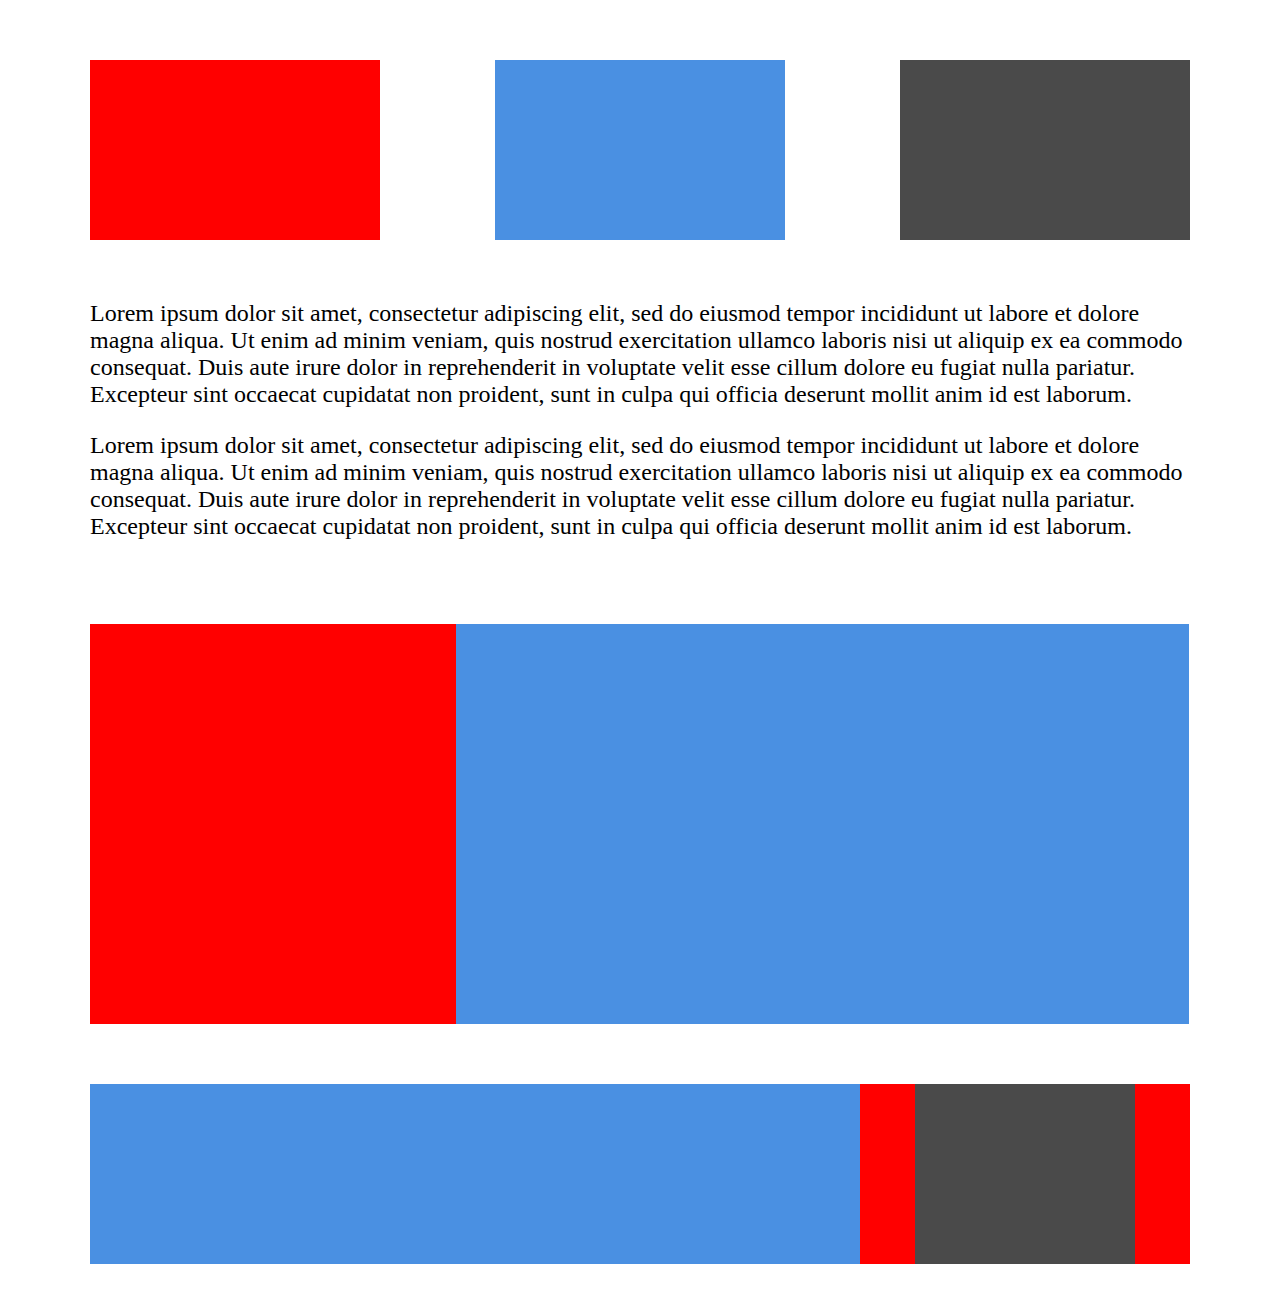
<file: first/index.html>
<!DOCTYPE html>
<html>
    <head>
        <meta charset="utf-8">
        <title></title>
        <link rel="stylesheet" href="style.css">
    </head>
    <body>
        <div class="container">
            <div class="header-box box-red">

            </div>
            <div class="header-box box-blue">

            </div>
            <div class="header-box box-gray">

            </div>
        </div>
        <div class="container2">
            <div>
                <p>
                    Lorem ipsum dolor sit amet, consectetur adipiscing elit, sed do eiusmod tempor incididunt ut labore et dolore magna aliqua. Ut enim ad minim veniam, quis nostrud exercitation ullamco laboris nisi ut aliquip ex ea commodo consequat. Duis aute irure dolor in reprehenderit in voluptate velit esse cillum dolore eu fugiat nulla pariatur. Excepteur sint occaecat cupidatat non proident, sunt in culpa qui officia deserunt mollit anim id est laborum.
                </p>
            </div>

            <div>
                <p>
                    Lorem ipsum dolor sit amet, consectetur adipiscing elit, sed do eiusmod tempor incididunt ut labore et dolore magna aliqua. Ut enim ad minim veniam, quis nostrud exercitation ullamco laboris nisi ut aliquip ex ea commodo consequat. Duis aute irure dolor in reprehenderit in voluptate velit esse cillum dolore eu fugiat nulla pariatur. Excepteur sint occaecat cupidatat non proident, sunt in culpa qui officia deserunt mollit anim id est laborum.
                </p>
            </div>
        </div>
        <div class="container3">
            <div class="body-box1 box-red">

            </div>
            <div class="body-box2 box-blue">

            </div>
        </div>
        <div class="footer-container">
            <div class="box-blue footer-box1">

            </div>
            <div class="box-red footer-box2">

            </div>
            <div class="box-gray footer-box3">

            </div>
            <div class="box-red footer-box4">

            </div>
        </div>
    </body>
</html>
</file>
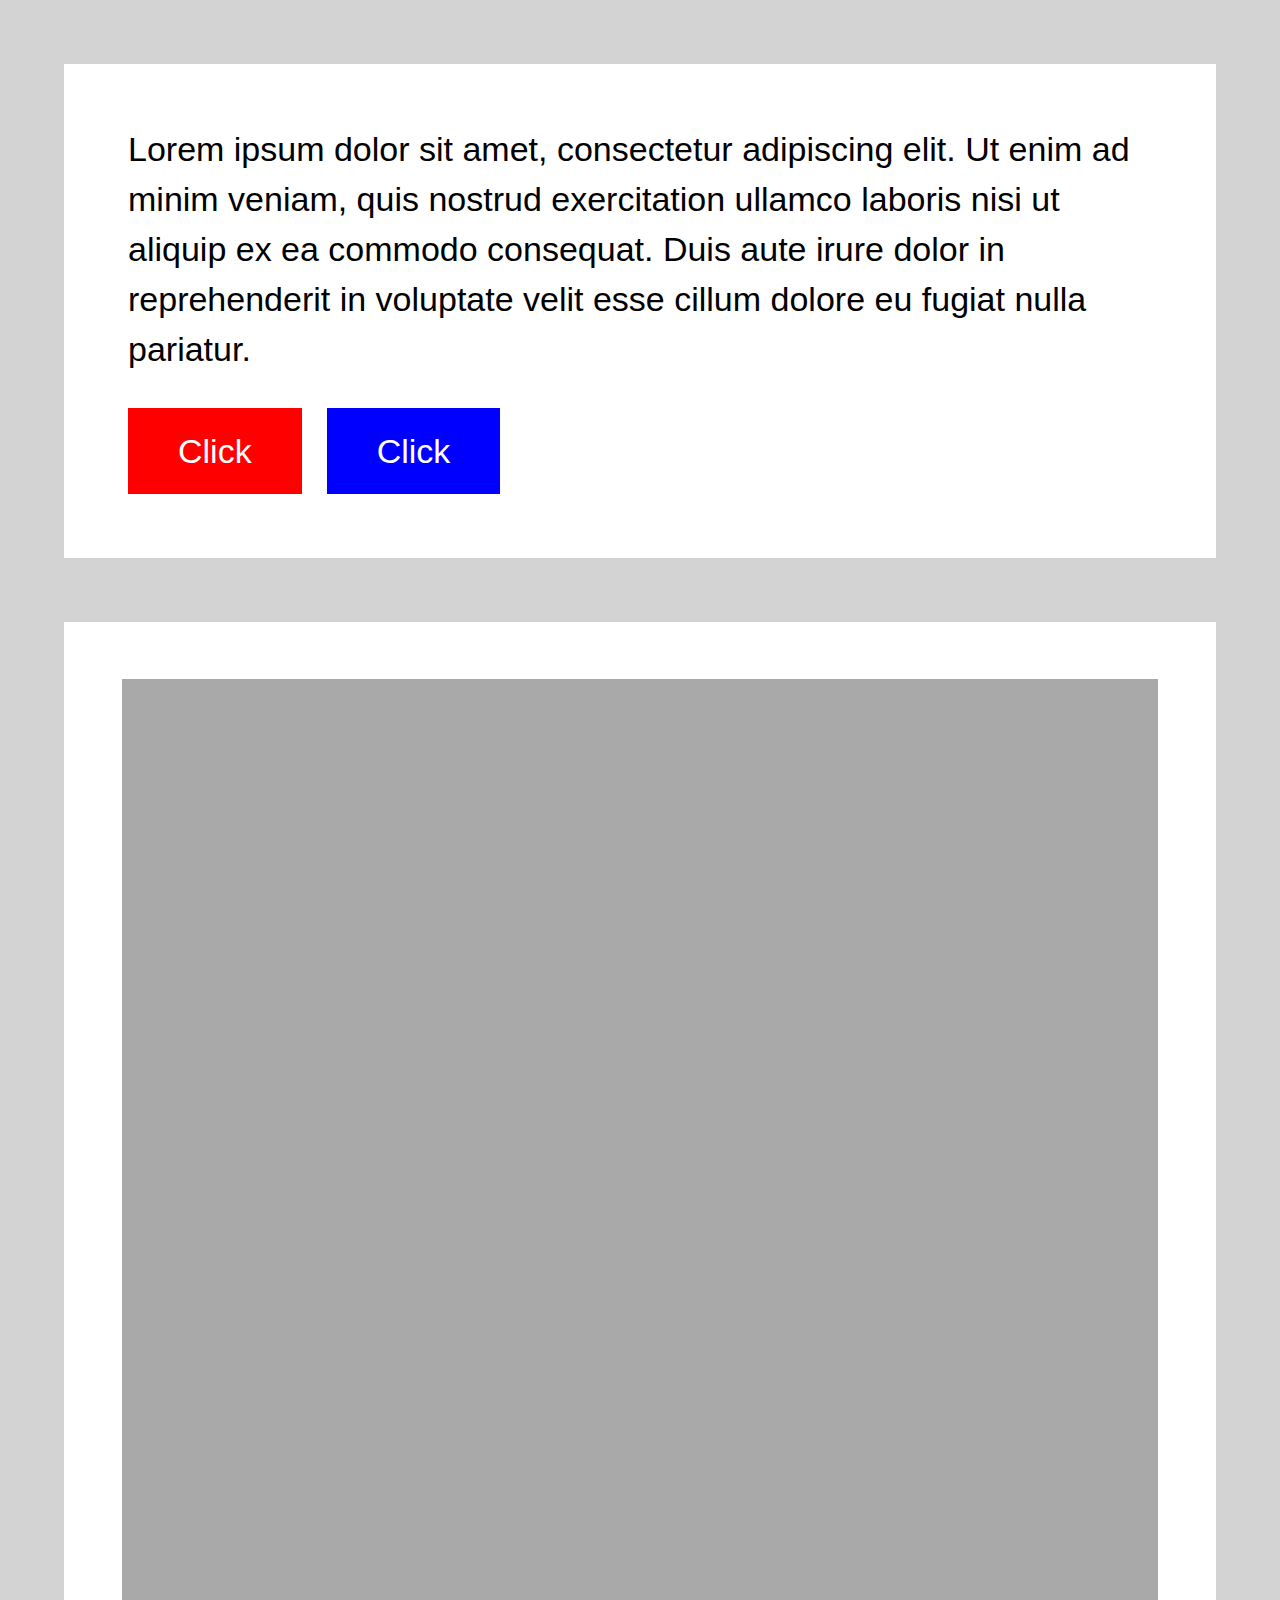
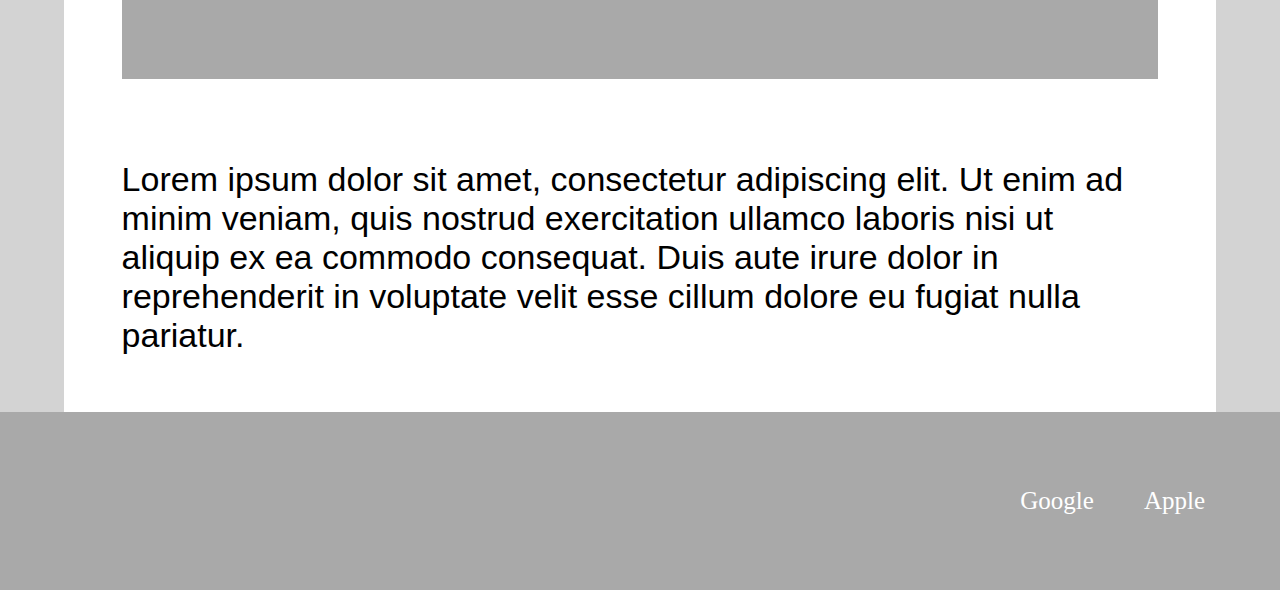
<file: second/index.html>
<!DOCTYPE html>
<html>
    <head>
        <meta charset="utf-8">
        <title></title>
        <link rel="stylesheet" href="style.css">
    </head>
    <body>
        <div class="headContainer">
            <p>
                Lorem ipsum dolor sit amet, consectetur adipiscing elit. Ut enim ad minim veniam, quis nostrud exercitation ullamco laboris nisi ut aliquip ex ea commodo consequat. Duis aute irure dolor in reprehenderit in voluptate velit esse cillum dolore eu fugiat nulla pariatur.
            </p>
            <div class="redClick">
                Click
            </div>
            <div class="blueClick">
                Click
            </div>
        </div>
        <div class="bodyContainer">
            <div class="imgBox">

            </div>
            <div class="textBox">
                Lorem ipsum dolor sit amet, consectetur adipiscing elit. Ut enim ad minim veniam, quis nostrud exercitation ullamco laboris nisi ut aliquip ex ea commodo consequat. Duis aute irure dolor in reprehenderit in voluptate velit esse cillum dolore eu fugiat nulla pariatur.
            </div>

        </div>
        <div class="footerContainer">
            <p>
                Apple
            </p>
            <p>
                Google
            </p>

        </div>
    </body>
</html>
</file>
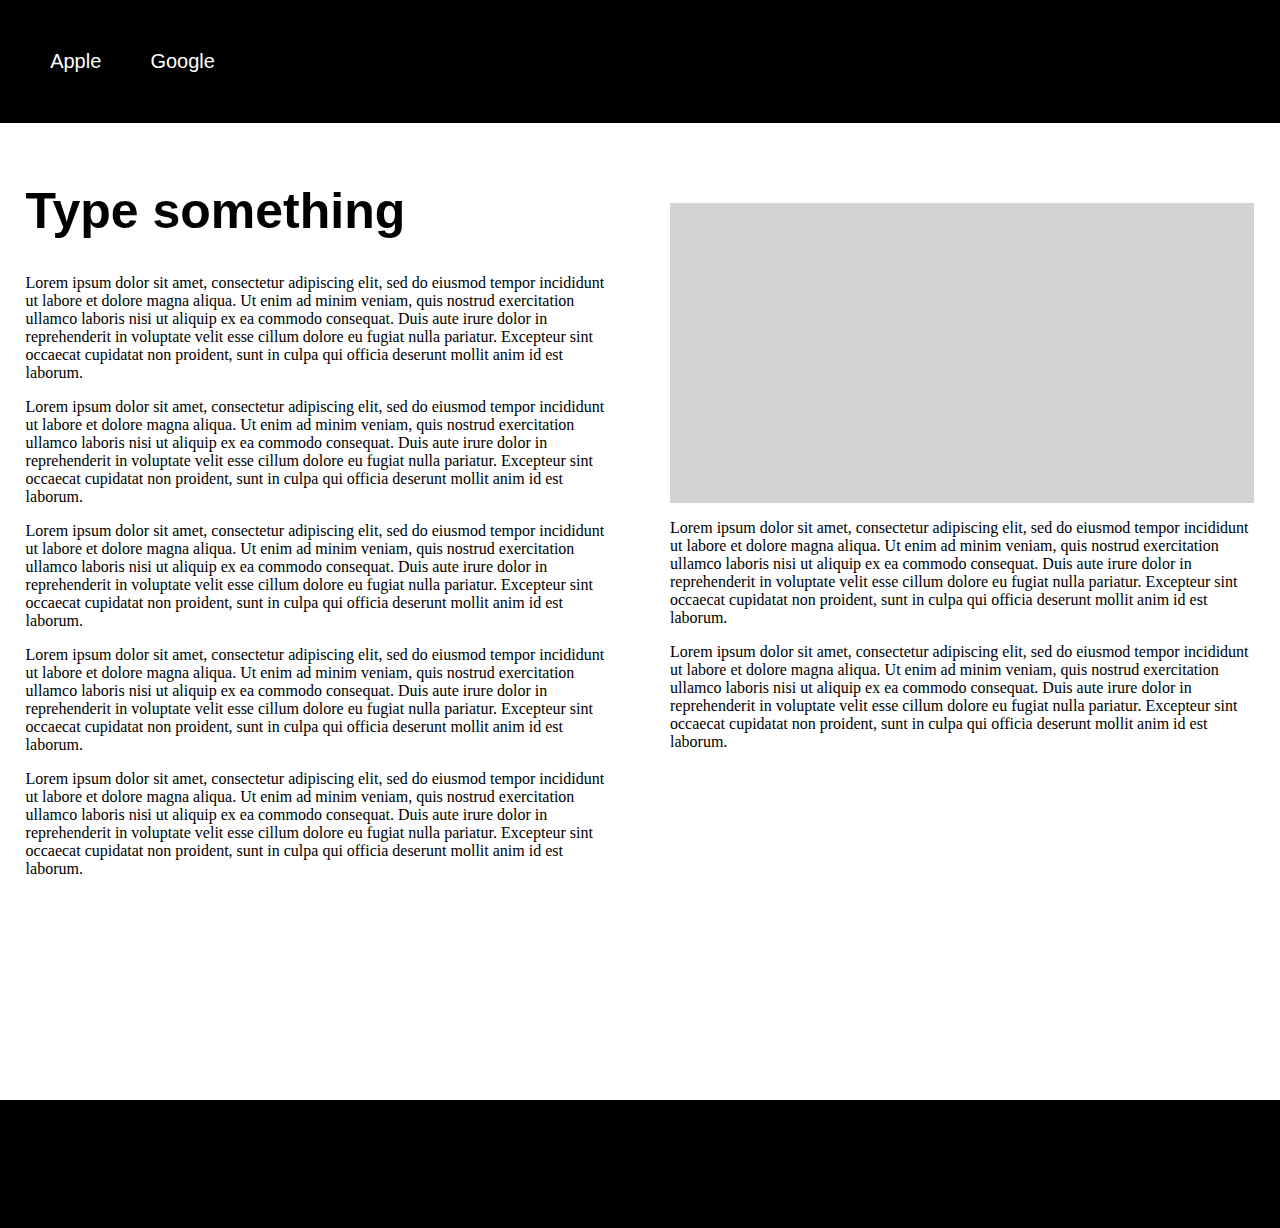
<file: third/index.html>
<!DOCTYPE html>
<html>
    <head>
        <meta charset="utf-8">
        <title></title>
        <link rel="stylesheet" href="style.css">
    </head>
    <body>
        <div class="headerDiv">
            <p>Apple</p> <p>Google</p>
        </div>
        <div class="post two-column">
            <h1> Type something </h1>
            <p>
                Lorem ipsum dolor sit amet, consectetur adipiscing elit, sed do eiusmod tempor incididunt ut labore et dolore magna aliqua. Ut enim ad minim veniam, quis nostrud exercitation ullamco laboris nisi ut aliquip ex ea commodo consequat. Duis aute irure dolor in reprehenderit in voluptate velit esse cillum dolore eu fugiat nulla pariatur. Excepteur sint occaecat cupidatat non proident, sunt in culpa qui officia deserunt mollit anim id est laborum.
            </p>
            <p>
                Lorem ipsum dolor sit amet, consectetur adipiscing elit, sed do eiusmod tempor incididunt ut labore et dolore magna aliqua. Ut enim ad minim veniam, quis nostrud exercitation ullamco laboris nisi ut aliquip ex ea commodo consequat. Duis aute irure dolor in reprehenderit in voluptate velit esse cillum dolore eu fugiat nulla pariatur. Excepteur sint occaecat cupidatat non proident, sunt in culpa qui officia deserunt mollit anim id est laborum.
            </p>
            <p>
                Lorem ipsum dolor sit amet, consectetur adipiscing elit, sed do eiusmod tempor incididunt ut labore et dolore magna aliqua. Ut enim ad minim veniam, quis nostrud exercitation ullamco laboris nisi ut aliquip ex ea commodo consequat. Duis aute irure dolor in reprehenderit in voluptate velit esse cillum dolore eu fugiat nulla pariatur. Excepteur sint occaecat cupidatat non proident, sunt in culpa qui officia deserunt mollit anim id est laborum.
            </p>
            <p>
                Lorem ipsum dolor sit amet, consectetur adipiscing elit, sed do eiusmod tempor incididunt ut labore et dolore magna aliqua. Ut enim ad minim veniam, quis nostrud exercitation ullamco laboris nisi ut aliquip ex ea commodo consequat. Duis aute irure dolor in reprehenderit in voluptate velit esse cillum dolore eu fugiat nulla pariatur. Excepteur sint occaecat cupidatat non proident, sunt in culpa qui officia deserunt mollit anim id est laborum.
            </p>
            <p>
                Lorem ipsum dolor sit amet, consectetur adipiscing elit, sed do eiusmod tempor incididunt ut labore et dolore magna aliqua. Ut enim ad minim veniam, quis nostrud exercitation ullamco laboris nisi ut aliquip ex ea commodo consequat. Duis aute irure dolor in reprehenderit in voluptate velit esse cillum dolore eu fugiat nulla pariatur. Excepteur sint occaecat cupidatat non proident, sunt in culpa qui officia deserunt mollit anim id est laborum.
            </p>
            <br>
            <br>
            <br>
            <br>
            <br>
            <br>
            <br>
            <br>
            <br>
            <br>
            <br>
            <br>
            <br>
            <div class="imgBox">

            </div>
            <p>
                Lorem ipsum dolor sit amet, consectetur adipiscing elit, sed do eiusmod tempor incididunt ut labore et dolore magna aliqua. Ut enim ad minim veniam, quis nostrud exercitation ullamco laboris nisi ut aliquip ex ea commodo consequat. Duis aute irure dolor in reprehenderit in voluptate velit esse cillum dolore eu fugiat nulla pariatur. Excepteur sint occaecat cupidatat non proident, sunt in culpa qui officia deserunt mollit anim id est laborum.
            </p>
            <p>
                Lorem ipsum dolor sit amet, consectetur adipiscing elit, sed do eiusmod tempor incididunt ut labore et dolore magna aliqua. Ut enim ad minim veniam, quis nostrud exercitation ullamco laboris nisi ut aliquip ex ea commodo consequat. Duis aute irure dolor in reprehenderit in voluptate velit esse cillum dolore eu fugiat nulla pariatur. Excepteur sint occaecat cupidatat non proident, sunt in culpa qui officia deserunt mollit anim id est laborum.
            </p>
            <br>
            <br>
            <br>
            <br>
            <br>
            <br>
            <br>
            <br>
            <br>
            <br>
            <br>
            <br>
            <br>
            <br>
            <br>
            <br>
            <br>


        </div>
        <div class="footerDiv">

        </div>
    </body>
</html>
</file>
<file: first/style.css>
body {
    margin: 30px;
}

.container {
    display: flex;
    flex-direction: row;
    justify-content: space-between;
    margin: 60px;
}

.header-box {
    height: 180px;
    width: 290px;
}

.box-red {
    background-color: red;
}

.box-blue {
    background-color: #4A90E2;
}

.box-gray {
    background-color: #4A4A4A;
}

.container2 {
    padding-left: 60px;
    padding-right: 60px;
    padding-bottom: 60px;

}

p {
    font-size: 24px;
    font-family: verdana;
}

.container3 {
    display: flex;
    flex-direction: row;
    justify-content: flex-start;
    margin-left: 60px;
    margin-right: 50px;
    margin-bottom: 60px;
}

.body-box1 {
    height: 400px;
    width: 33%;
}

.body-box2 {

    height: 400px;
    width: 66%;
}

.footer-container {
    display: flex;
    flex-direction: row;
    justify-content: flex-start;
    margin-left: 60px;
    margin-right: 60px;
}

.footer-box1 {
    height: 180px;
    width: 70%;
}

.footer-box2 {
    height: 180px;
    width: 5%;
}

.footer-box3 {
    height: 180px;
    width: 20%;
}

.footer-box4 {
    height: 180px;
    width: 5%;
}
</file>
<file: second/style.css>
body {
    margin: 0;
    background-color: lightgray;
    display: flex;
    flex-direction: column;
    justify-content: space-between;
}

.headContainer {
    max-width: 100%;
    max-height: 30%;
    font-family: helvetica;
    font-size: 34px;
    line-height: 50px;
    background-color: white;
    margin: 5%;
    padding: 2% 5% 5% 5%;
}

.redClick {
    background-color: red;
    max-width: 150px;
    text-align: center;
    color: white;
    float: left;
    padding: 18px 50px 18px 50px;
    margin-right: 25px;
}
.blueClick {
    background-color: blue;
    max-width: 150px;
    text-align: center;
    color: white;
    float: left;
    padding: 18px 50px 18px 50px;
}

.bodyContainer {

    background-color: white;
    overflow: auto;
    margin-left: 5%;
    margin-right: 5%;
}

.imgBox {
    background-image: url(https://newevolutiondesigns.com/images/freebies/cool-wallpaper-1.jpg);
    background-color: darkgray;
    background-position: center;
    background-size: 50%;
    max-width: 100%;
    padding-top: 1000px;
    margin: 5%;

}
.textBox {
    font-size: 34px;
    font-family: helvetica;
    padding: 2% 5% 5% 5%;
}

.footerContainer {
    background-color: darkgray;
    color: white;
    font-size: 25px;
    padding: 50px;
}

.footerContainer p {
    float: right;
    margin: 25px;

}
</file>
<file: third/style.css>
body {
    display: flex;
    flex-direction: column;
    height: 100vh;
    margin-left: 5%;
    margin-right: 5%;
    margin: 0 0
}

.headerDiv {
    padding: 2%;
    background-color: black;
}

.headerDiv p {
    color: white;
    font-size: 20px;
    font-family: helvetica;
    margin: 2%;
    float: left;
}

.bodyDiv {
    margin: 5%;
}

.imgBox {
    background-color: lightgray;
    padding: 150px;
}

h1 {
    font-family: helvetica;
    font-size: 50px;
}

.footerDiv {
    padding: 5%;
    background-color: black;
}

.two-column {
  -webkit-column-count: 2; /* Chrome, Safari, Opera */
  -moz-column-count: 2; /* Firefox */
  column-count: 2;
  -webkit-column-gap: 60px; /* Chrome, Safari, Opera */
  -moz-column-gap: 60px; /* Firefox */
  column-gap: 60px;
  margin: 2%;
}
</file>
